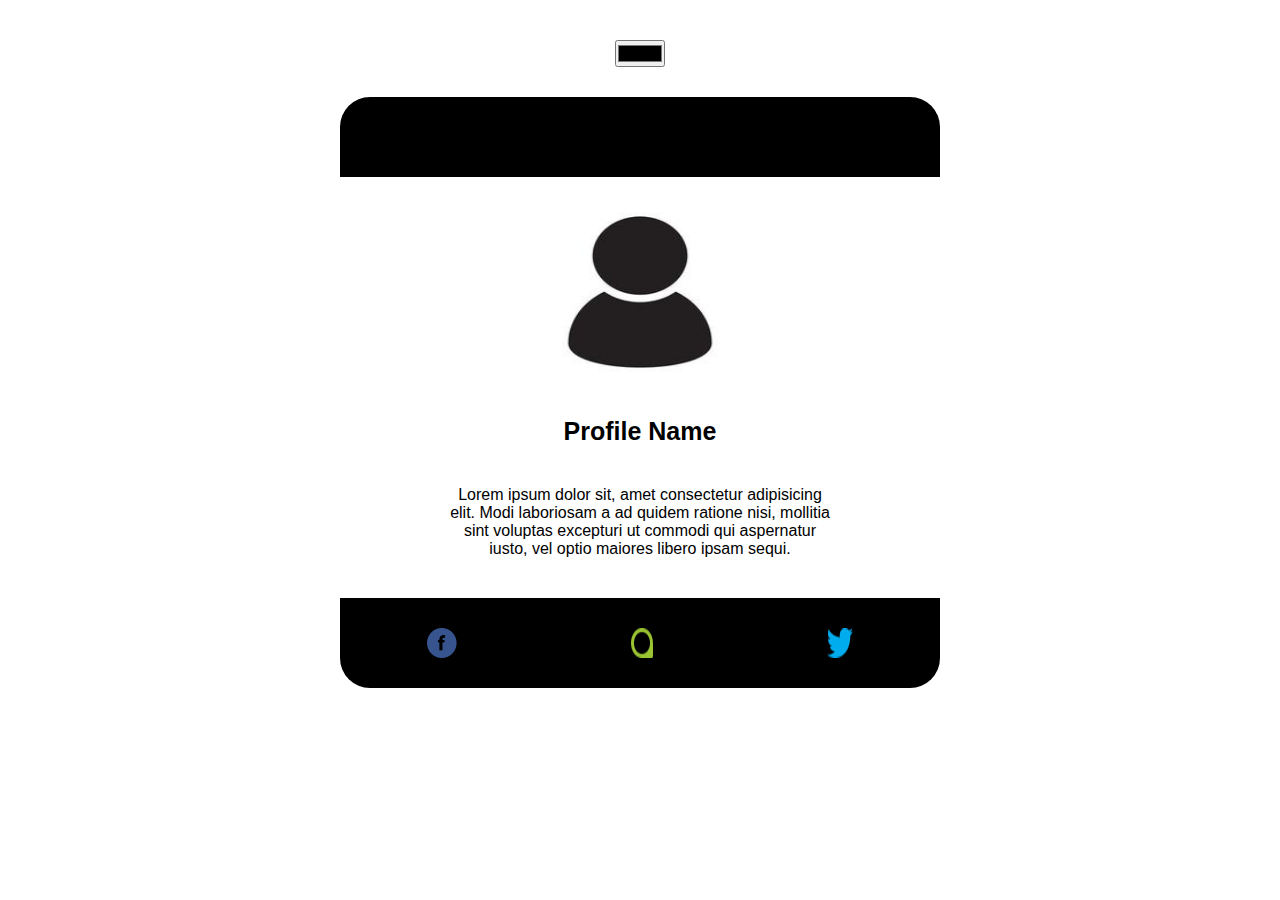
<file: card/index.html>
<!DOCTYPE html>
<html lang="en">
<head>
    <meta charset="UTF-8">
    <meta name="viewport" content="width=device-width, initial-scale=1.0">
    <link rel="stylesheet" href="./style.css">
    <title>Card</title>
</head>
<body>
    <input type="color" id="color">
    <div class="target">
        <header id="header"></header>
        <img class="photo" src="./images/perfil.jpg" alt="">
        <div>
            <h3 class="Name">Profile Name</h3>
            <p>Lorem ipsum dolor sit, amet consectetur adipisicing elit. Modi laboriosam a ad quidem ratione nisi, mollitia sint voluptas excepturi ut commodi qui aspernatur iusto, vel optio maiores libero ipsam sequi.</p>
        </div>
        <footer id="reds">
            <img src="./images/Facebook.png" alt="">
            <img src="./images/shape02.png" alt="">
            <img src="./images/shape04.png" alt="">
        </footer>
    </div>
    <script src="app.js"></script>
</body>
</html>
</file>
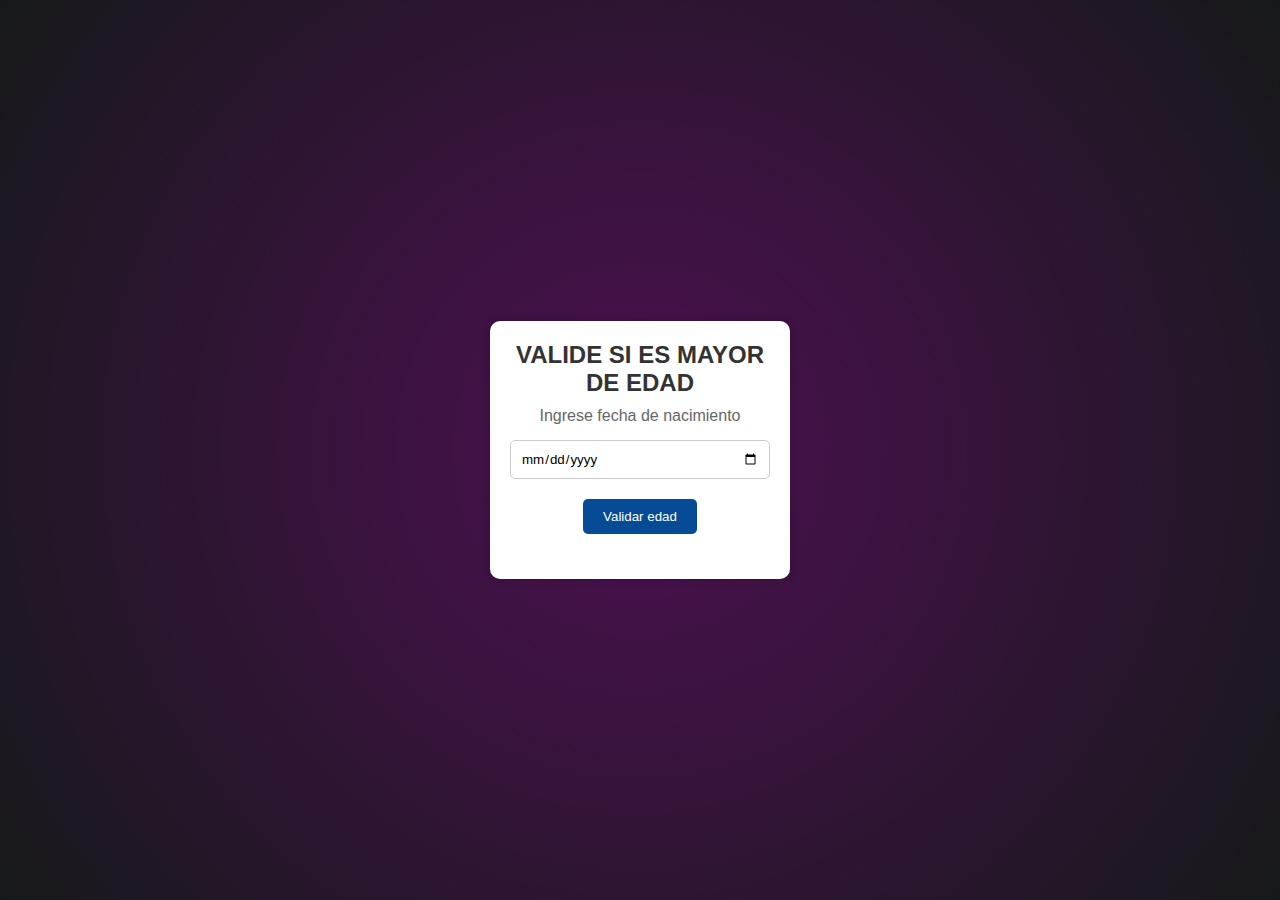
<file: fechaNacimiento/index.html>
<!DOCTYPE html>
<html lang="en">
<head>
    <meta charset="UTF-8">
    <meta name="viewport" content="width=device-width, initial-scale=1.0">
    <title>edad</title>
    <link rel="stylesheet" href="style.css">
</head>
<body>
    <section> 
        <h1>VALIDE SI ES MAYOR DE EDAD</h1>
        <p>Ingrese fecha de nacimiento</p>
        <input type="date" id="validateAge">
        <button id="validateButton">Validar edad</button>
        <p id="messageError"></p>
    </section>
    <script src="app.js"></script>
</body>
</html>
</file>
<file: card/style.css>
*{
    margin: 0;
    padding: 0;
    box-sizing: border-box;
    font-family: Arial, Helvetica, sans-serif;
}

body{
    display: flex;
    align-items: center;
    flex-direction: column;
}

input{
    margin-top: 40px;
}

p{
    margin-top: 40px;
    text-align: center;
    width: 390px;
}

#header{
    background-color: black;
    padding: 40px;
    margin-top: 30px;
    width: 600px;
    border-top-right-radius: 30px;
    border-top-left-radius: 30px;
}
.target{
    display: flex;
    flex-direction: column;
    align-items: center;
    width: 600px;
}

.photo{
    margin-top: 20px;
    border-radius: 140px;
    width: 230px;
    height: 190px;
}

.Name{
    display: flex;
    justify-content: center;
    margin-top: 30px;
    font-size: 25px;
}

#reds{
    display: flex;
    justify-content: space-around;
    width: 600PX;
    margin-top: 40px;
    padding-top: 30px;
    padding-bottom: 30px;
    background-color: black;
    border-bottom-left-radius: 30px;
    border-bottom-right-radius: 30px;
}
</file>
<file: fechaNacimiento/style.css>
*{
    margin: 0;
    padding: 0;
    box-sizing: border-box;
    font-family: Arial, sans-serif;
}
body {
    background-image: radial-gradient(circle at center , rgb(77, 16, 82), rgb(22, 25, 26));
    display: flex;
    justify-content: center;
    align-items: center;
    height: 100vh;
}
section {
    background-color: #fff;
    border-radius: 10px;
    box-shadow: 0 0 10px rgba(0, 0, 0, 0.2);
    padding: 20px;
    text-align: center;
    width: 300px;
    display: flex;
    flex-direction: column;
    align-items: center;
}
h1 {
    font-size: 24px;
    color: #333;
}
p {
    font-size: 16px;
    color: #666;
    margin-top: 10px;
    margin-bottom: 5px;
}

input[type="date"] {
    width: 100%;
    padding: 10px;
    border: 1px solid #ccc;
    border-radius: 5px;
    margin: 10px 0;
}
button {
    background-color: #054b96;
    color: #fff;
    border: none;
    border-radius: 5px;
    padding: 10px 20px;
    cursor: pointer;
    margin: 10px 0;
}

button:hover {
    background-color: #0056b3;
}
#messageError {
    font-size: 18px;
    margin-top: 10px;
}
</file>
